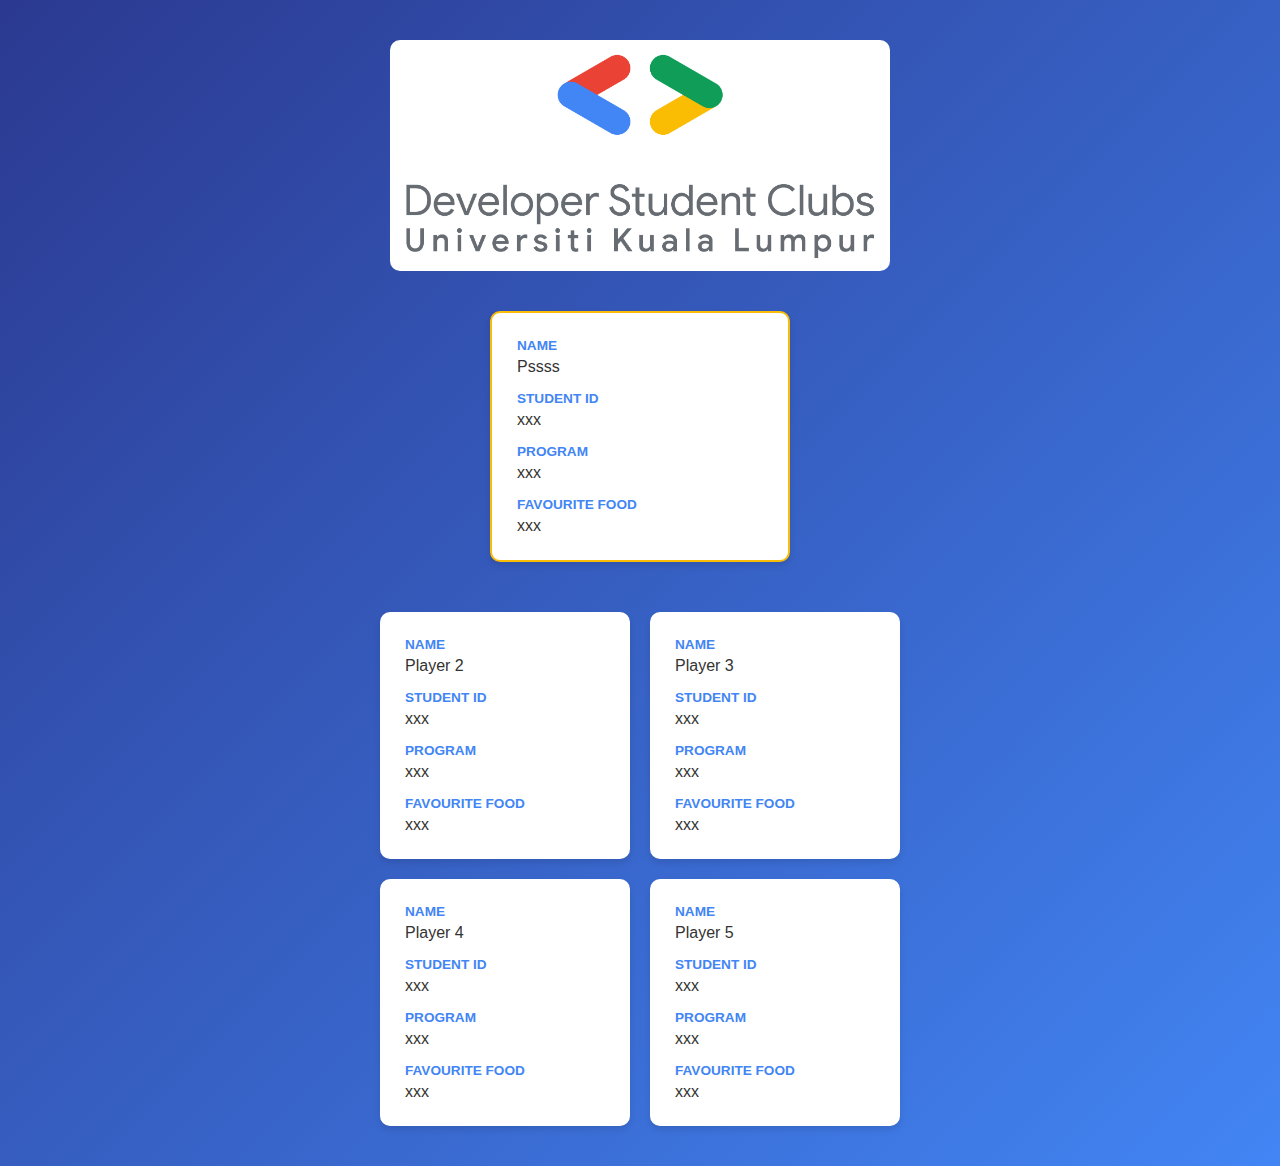
<file: index.html>
<!DOCTYPE html>
<html lang="en">
<head>
    <meta charset="UTF-8">
    <meta name="viewport" content="width=device-width, initial-scale=1.0">
    <title>Kanban Board</title>
    <link rel="stylesheet" type="text/css" href="styles.css">
</head>
<body>
    <div class="board">       
        <img src="img/DSC UNIKL LOGO copy.png" alt="DSC UniKL Logo" class="logo">
        
        <div class="card featured-card">
            <div class="card-item">
                <div class="label">Name</div>
                <div class="value">Pssss</div>
            </div>
            <div class="card-item">
                <div class="label">Student ID</div>
                <div class="value">xxx</div>
            </div>
            <div class="card-item">
                <div class="label">Program</div>
                <div class="value">xxx</div>
            </div>
            <div class="card-item">
                <div class="label">Favourite Food</div>
                <div class="value">xxx</div>
            </div>
        </div>

        <div class="cards-container">
            <div class="card">
                <div class="card-item">
                    <div class="label">Name</div>
                    <div class="value">Player 2</div>
                </div>
                <div class="card-item">
                    <div class="label">Student ID</div>
                    <div class="value">xxx</div>
                </div>
                <div class="card-item">
                    <div class="label">Program</div>
                    <div class="value">xxx</div>
                </div>
                <div class="card-item">
                    <div class="label">Favourite Food</div>
                    <div class="value">xxx</div>
                </div>
            </div>

            <div class="card">
                <div class="card-item">
                    <div class="label">Name</div>
                    <div class="value">Player 3</div>
                </div>
                <div class="card-item">
                    <div class="label">Student ID</div>
                    <div class="value">xxx</div>
                </div>
                <div class="card-item">
                    <div class="label">Program</div>
                    <div class="value">xxx</div>
                </div>
                <div class="card-item">
                    <div class="label">Favourite Food</div>
                    <div class="value">xxx</div>
                </div>
            </div>

            <div class="card">
                <div class="card-item">
                    <div class="label">Name</div>
                    <div class="value">Player 4</div>
                </div>
                <div class="card-item">
                    <div class="label">Student ID</div>
                    <div class="value">xxx</div>
                </div>
                <div class="card-item">
                    <div class="label">Program</div>
                    <div class="value">xxx</div>
                </div>
                <div class="card-item">
                    <div class="label">Favourite Food</div>
                    <div class="value">xxx</div>
                </div>
            </div>

            <div class="card">
                <div class="card-item">
                    <div class="label">Name</div>
                    <div class="value">Player 5</div>
                </div>
                <div class="card-item">
                    <div class="label">Student ID</div>
                    <div class="value">xxx</div>
                </div>
                <div class="card-item">
                    <div class="label">Program</div>
                    <div class="value">xxx</div>
                </div>
                <div class="card-item">
                    <div class="label">Favourite Food</div>
                    <div class="value">xxx</div>
                </div>
            </div>
        </div>
    </div>
</body>
</html>
</file>
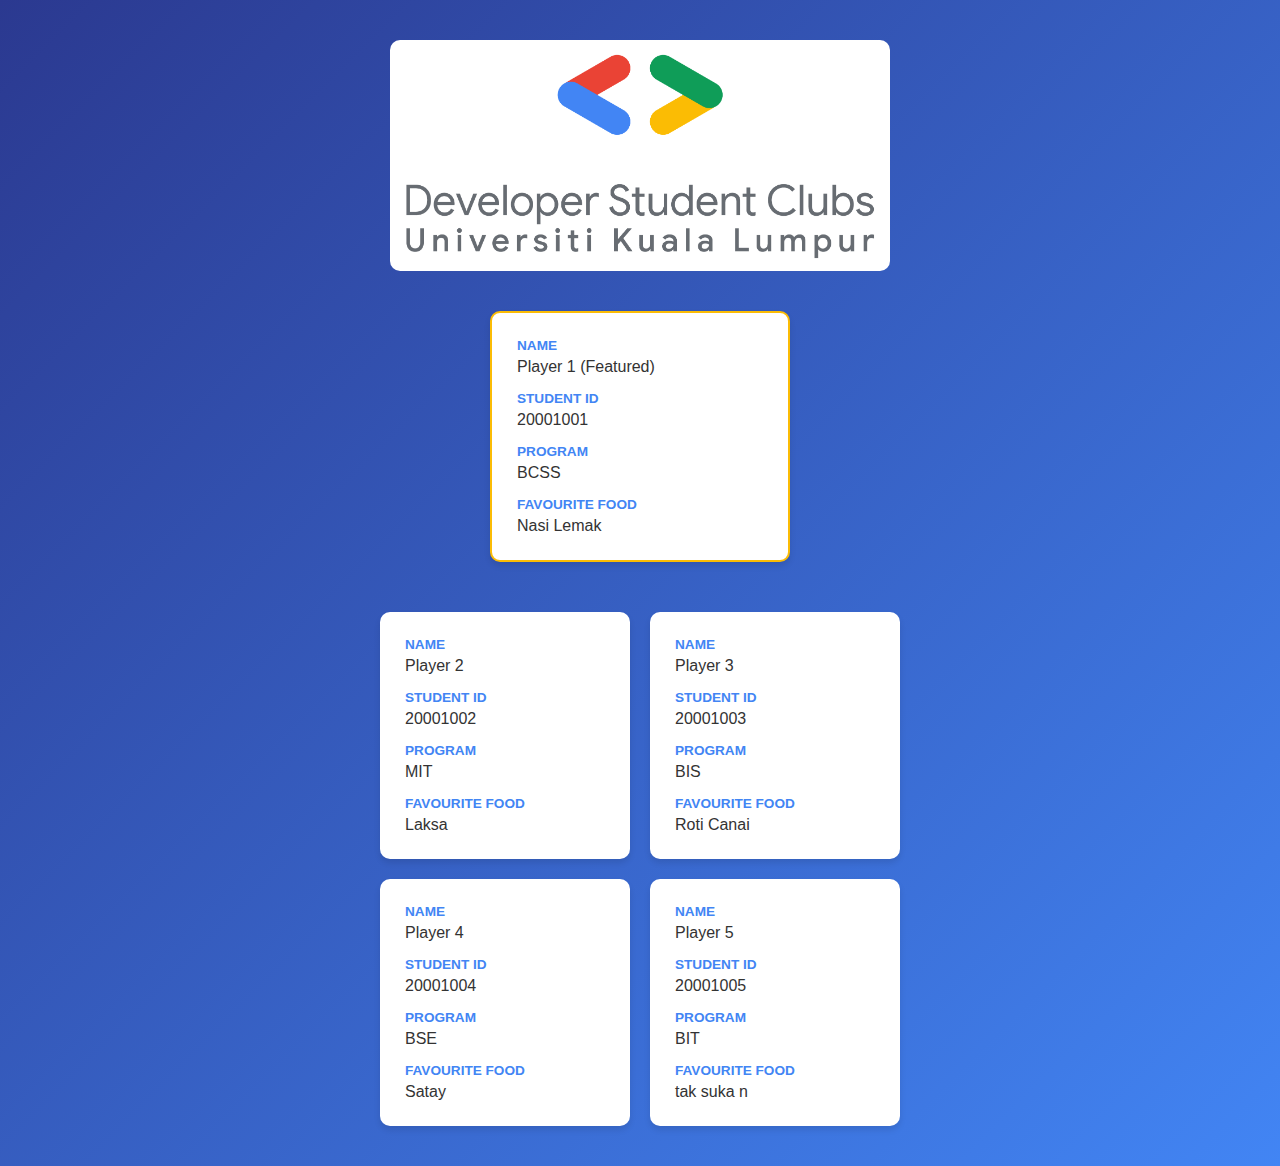
<file: saje.html>
<!DOCTYPE html>
<html lang="en">
<head>
    <meta charset="UTF-8">
    <meta name="viewport" content="width=device-width, initial-scale=1.0">
    <title>Kanban Player Cards</title>
    <link rel="stylesheet" type="text/css" href="styles.css">
    <link href="https://fonts.googleapis.com/css2?family=Poppins:wght@300;400;600;700&display=swap" rel="stylesheet">
</head>
<body>
    <div class="board">
        <img src="img/DSC UNIKL LOGO copy.png" alt="DSC UniKL Logo" class="logo">
        
        <div class="card featured-card">
            <div class="card-item">
                <div class="label">Name</div>
                <div class="value">Player 1 (Featured)</div>
            </div>
            <div class="card-item">
                <div class="label">Student ID</div>
                <div class="value">20001001</div>
            </div>
            <div class="card-item">
                <div class="label">Program</div>
                <div class="value">BCSS</div>
            </div>
            <div class="card-item">
                <div class="label">Favourite Food</div>
                <div class="value">Nasi Lemak</div>
            </div>
        </div>

        <div class="cards-container">
            <div class="card">
                <div class="card-item">
                    <div class="label">Name</div>
                    <div class="value">Player 2</div>
                </div>
                <div class="card-item">
                    <div class="label">Student ID</div>
                    <div class="value">20001002</div>
                </div>
                <div class="card-item">
                    <div class="label">Program</div>
                    <div class="value">MIT</div>
                </div>
                <div class="card-item">
                    <div class="label">Favourite Food</div>
                    <div class="value">Laksa</div>
                </div>
            </div>

            <div class="card">
                <div class="card-item">
                    <div class="label">Name</div>
                    <div class="value">Player 3</div>
                </div>
                <div class="card-item">
                    <div class="label">Student ID</div>
                    <div class="value">20001003</div>
                </div>
                <div class="card-item">
                    <div class="label">Program</div>
                    <div class="value">BIS</div>
                </div>
                <div class="card-item">
                    <div class="label">Favourite Food</div>
                    <div class="value">Roti Canai</div>
                </div>
            </div>

            <div class="card">
                <div class="card-item">
                    <div class="label">Name</div>
                    <div class="value">Player 4</div>
                </div>
                <div class="card-item">
                    <div class="label">Student ID</div>
                    <div class="value">20001004</div>
                </div>
                <div class="card-item">
                    <div class="label">Program</div>
                    <div class="value">BSE</div>
                </div>
                <div class="card-item">
                    <div class="label">Favourite Food</div>
                    <div class="value">Satay</div>
                </div>
            </div>

            <div class="card">
                <div class="card-item">
                    <div class="label">Name</div>
                    <div class="value">Player 5</div>
                </div>
                <div class="card-item">
                    <div class="label">Student ID</div>
                    <div class="value">20001005</div>
                </div>
                <div class="card-item">
                    <div class="label">Program</div>
                    <div class="value">BIT</div>
                </div>
                <div class="card-item">
                    <div class="label">Favourite Food</div>
                    <div class="value">tak suka n</div>
                </div>
            </div>
        </div>
    </div>
</body>
</html>
</file>
<file: styles.css>
* {
            margin: 0;
            padding: 0;
            box-sizing: border-box;
        }

        /* --- DSC Theme Colors ---
           Blue: #4285F4
           Green: #34A853
           Yellow: #FBBC05
           Red: #EA4335
        */

        body {
            font-family: Arial, sans-serif;
            background: linear-gradient(135deg, #2b3990 0%, #4285F4 100%);
            padding: 40px 20px;
            min-height: 100vh;
        }

        .board {
            max-width: 1400px;
            margin: 0 auto;
            display: flex;
            flex-direction: column;
            align-items: center;
        }

        h1 {
            text-align: center;
            color: white;
            margin-bottom: 20px; 
            font-size: 2.5em;
        }

        .logo {
            width: 500px; 
            height: auto;
            margin-bottom: 40px; 
            background-color: white; 
            padding: 10px;
            border-radius: 10px;
        }

       
        .cards-container {
            max-width: 540px; 
            display: flex;
            gap: 20px;
            flex-wrap: wrap;
            justify-content: center;
            margin-top: 20px; 
        }

      
        .card {
            background: white;
            border-radius: 10px;
            padding: 25px;
            width: 250px;
            box-shadow: 0 4px 6px rgba(0, 0, 0, 0.1);
            transition: transform 0.2s;
        }

        .card:hover {
            transform: translateY(-5px);
            box-shadow: 0 6px 12px rgba(0, 0, 0, 0.15);
        }

        
        .featured-card {
            border: 2px solid #FBBC05; 
            margin-bottom: 30px; 
            width: 300px; 
        }


        .card-item {
            margin-bottom: 15px;
        }

        .card-item:last-child {
            margin-bottom: 0;
        }

        .label {
            font-weight: bold;
            color: #4285F4; 
            font-size: 0.85em;
            text-transform: uppercase;
            margin-bottom: 5px;
        }

        .value {
            color: #333;
            font-size: 1em;
        }
</file>
